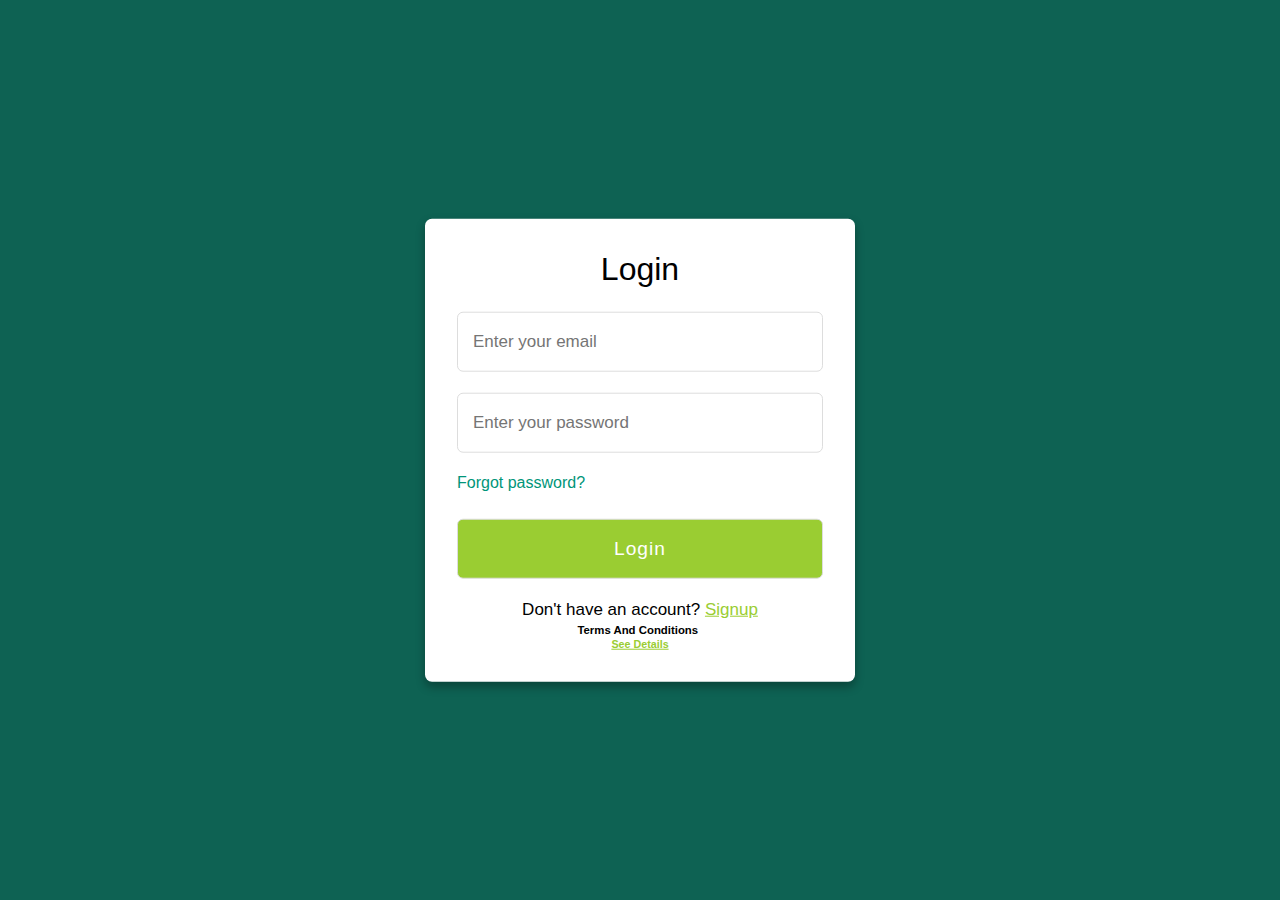
<file: login.html>
<!DOCTYPE html>
<!-- Coding By CodingNepal - codingnepalweb.com -->
<html lang="en">
<head>
  <meta charset="UTF-8">
  <meta name="viewport" content="width=device-width, initial-scale=1.0">
  <meta http-equiv="X-UA-Compatible" content="ie=edge">
  <title>Login & Registration Form</title>
  <!---Custom CSS File--->
  <link rel="stylesheet" href="login.css">
</head>
<body>
    <section>
  <div class="container">
    <input type="checkbox" id="check">
    <div class="login form">
      <header>Login</header>
      <form action="#">
        <input type="text" placeholder="Enter your email">
        <input type="password" placeholder="Enter your password">
        <a href="#">Forgot password?</a>
        <input type="button" class="button" value="Login">
      </form>
      <div class="signup">
        <span class="signup">Don't have an account?
         <label for="check"><u>Signup</u></label>
        </span>
        <h6>Terms And Conditions<a href="terms.html" style="color: yellowgreen;">&nbsp;<u><h6>See Details</h6></u></a></h6>

      </div>
    </div>
    <div class="registration form">
      <header>Signup</header>
      <form action="#">
        <input type="text" placeholder="Enter your email">
        <input type="password" placeholder="Create a password">
        <input type="password" placeholder="Confirm your password">
        <input type="button" class="button" value="Signup">
      </form>
      <div class="signup">
        <span class="signup">Already have an account?
         <label for="check">Login</label>
        </span>
      </div>
    </div>
  </div>
  </section>
  

</body>
</html>
</file>
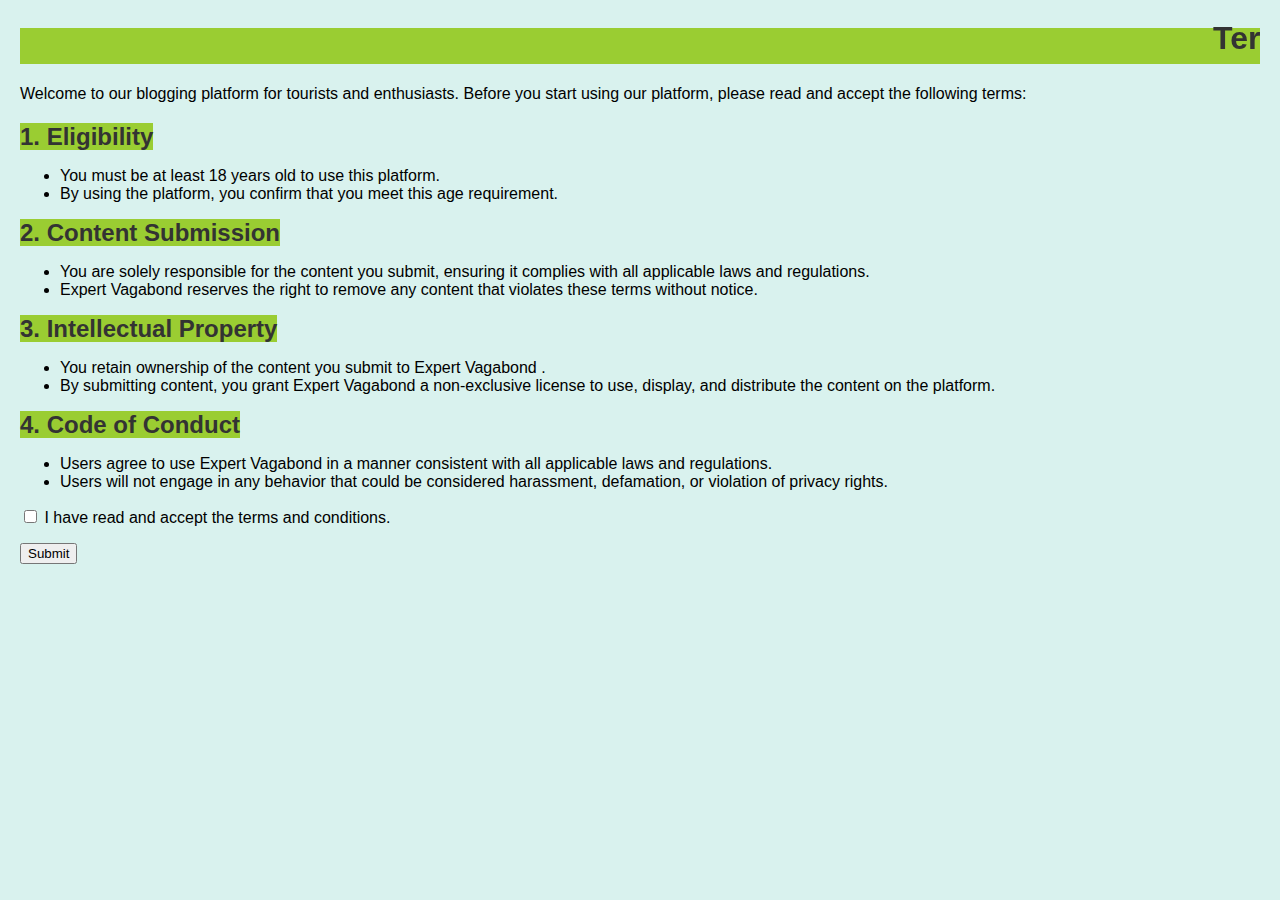
<file: terms.html>
<!DOCTYPE html>
<html lang="en">
<head>
    <meta charset="UTF-8">
    <meta name="viewport" content="width=device-width, initial-scale=1.0">
    <title>Terms and Conditions</title>
    <style>
        body {
            font-family: Arial, sans-serif;
            margin: 20px;
            background-color: #d9f2ee;
        }

        h1, h2 {
            color: #333;
            background-color: yellowgreen;
            display: inline;
        }

        p {
            line-height: 1.6;
        }
    </style>
</head>
<body>
    <h1><marquee>Terms and Conditions</marquee></h1>

    <p>Welcome to our blogging platform for tourists and enthusiasts. Before you start using our platform, please read and accept the following terms:</p>

    <h2>1. Eligibility</h2>
    <ul>
        <li>You must be at least 18 years old to use this platform.</li>
        <li>By using the platform, you confirm that you meet this age requirement.</li>
    </ul>

    <h2>2. Content Submission</h2>
    <ul>
        <li>You are solely responsible for the content you submit, ensuring it complies with all applicable laws and regulations.</li>
        <li>Expert Vagabond reserves the right to remove any content that violates these terms without notice.</li>
    </ul>

    <h2>3. Intellectual Property</h2>
    <ul>
        <li>You retain ownership of the content you submit to Expert Vagabond .</li>
        <li>By submitting content, you grant Expert Vagabond a non-exclusive license to use, display, and distribute the content on the platform.</li>
    </ul>

    <h2>4. Code of Conduct</h2>
    <ul>
        <li>Users agree to use Expert Vagabond  in a manner consistent with all applicable laws and regulations.</li>
        <li>Users will not engage in any behavior that could be considered harassment, defamation, or violation of privacy rights.</li>
    </ul>

    <!-- Add more sections as needed -->
    <input type="checkbox" id="acceptCheckbox"> I have read and accept the terms and conditions.
</p>

<button id="submitButton" onclick="submitForm()">Submit</button>

<script>
    function submitForm() {
        if (document.getElementById('acceptCheckbox').checked) {
            alert('Thank you for accepting the terms and conditions. You can now proceed to use our platform.');
            // You may want to redirect the user to the main page or perform other actions here.
        } else {
            alert('Please accept the terms and conditions before proceeding.');
        }
    }
</script>

</body>
</html>
</file>
<file: login.css>
*{
  margin: 0;
  padding: 0;
  box-sizing: border-box;
  font-family: 'Poppins', sans-serif;
}
body{
  min-height: 100vh;
  width: 100%;
  background: #0e6253;
}
.container{
  position: absolute;
  top: 50%;
  left: 50%;
  transform: translate(-50%,-50%);
  max-width: 430px;
  width: 100%;
  background: #fff;
  border-radius: 7px;
  box-shadow: 0 5px 10px rgba(0,0,0,0.3);
}
.container .registration{
  display: none;
}
#check:checked ~ .registration{
  display: block;
}
#check:checked ~ .login{
  display: none;
}
#check{
  display: none;
}
.container .form{
  padding: 2rem;
}
.form header{
  font-size: 2rem;
  font-weight: 500;
  text-align: center;
  margin-bottom: 1.5rem;
}
 .form input{
   height: 60px;
   width: 100%;
   padding: 0 15px;
   font-size: 17px;
   margin-bottom: 1.3rem;
   border: 1px solid #ddd;
   border-radius: 6px;
   outline: none;
 }
 .form input:focus{
   box-shadow: 0 1px 0 rgba(0,0,0,0.2);
 }
.form a{
  font-size: 16px;
  color: #009579;
  text-decoration: none;
}
.form a:hover{
  text-decoration: underline;
}
.form input.button{
  color: #fff;
  background:yellowgreen ;
  font-size: 1.2rem;
  font-weight: 500;
  letter-spacing: 1px;
  margin-top: 1.7rem;
  cursor: pointer;
  transition: 0.4s;
}
.form input.button:hover{
  background: #0e6253;
}
.signup{
  font-size: 17px;
  text-align: center;
}
.signup label{
  color: yellowgreen;
  cursor: pointer;
}
.signup label:hover{
  text-decoration: underline;
}
</file>
